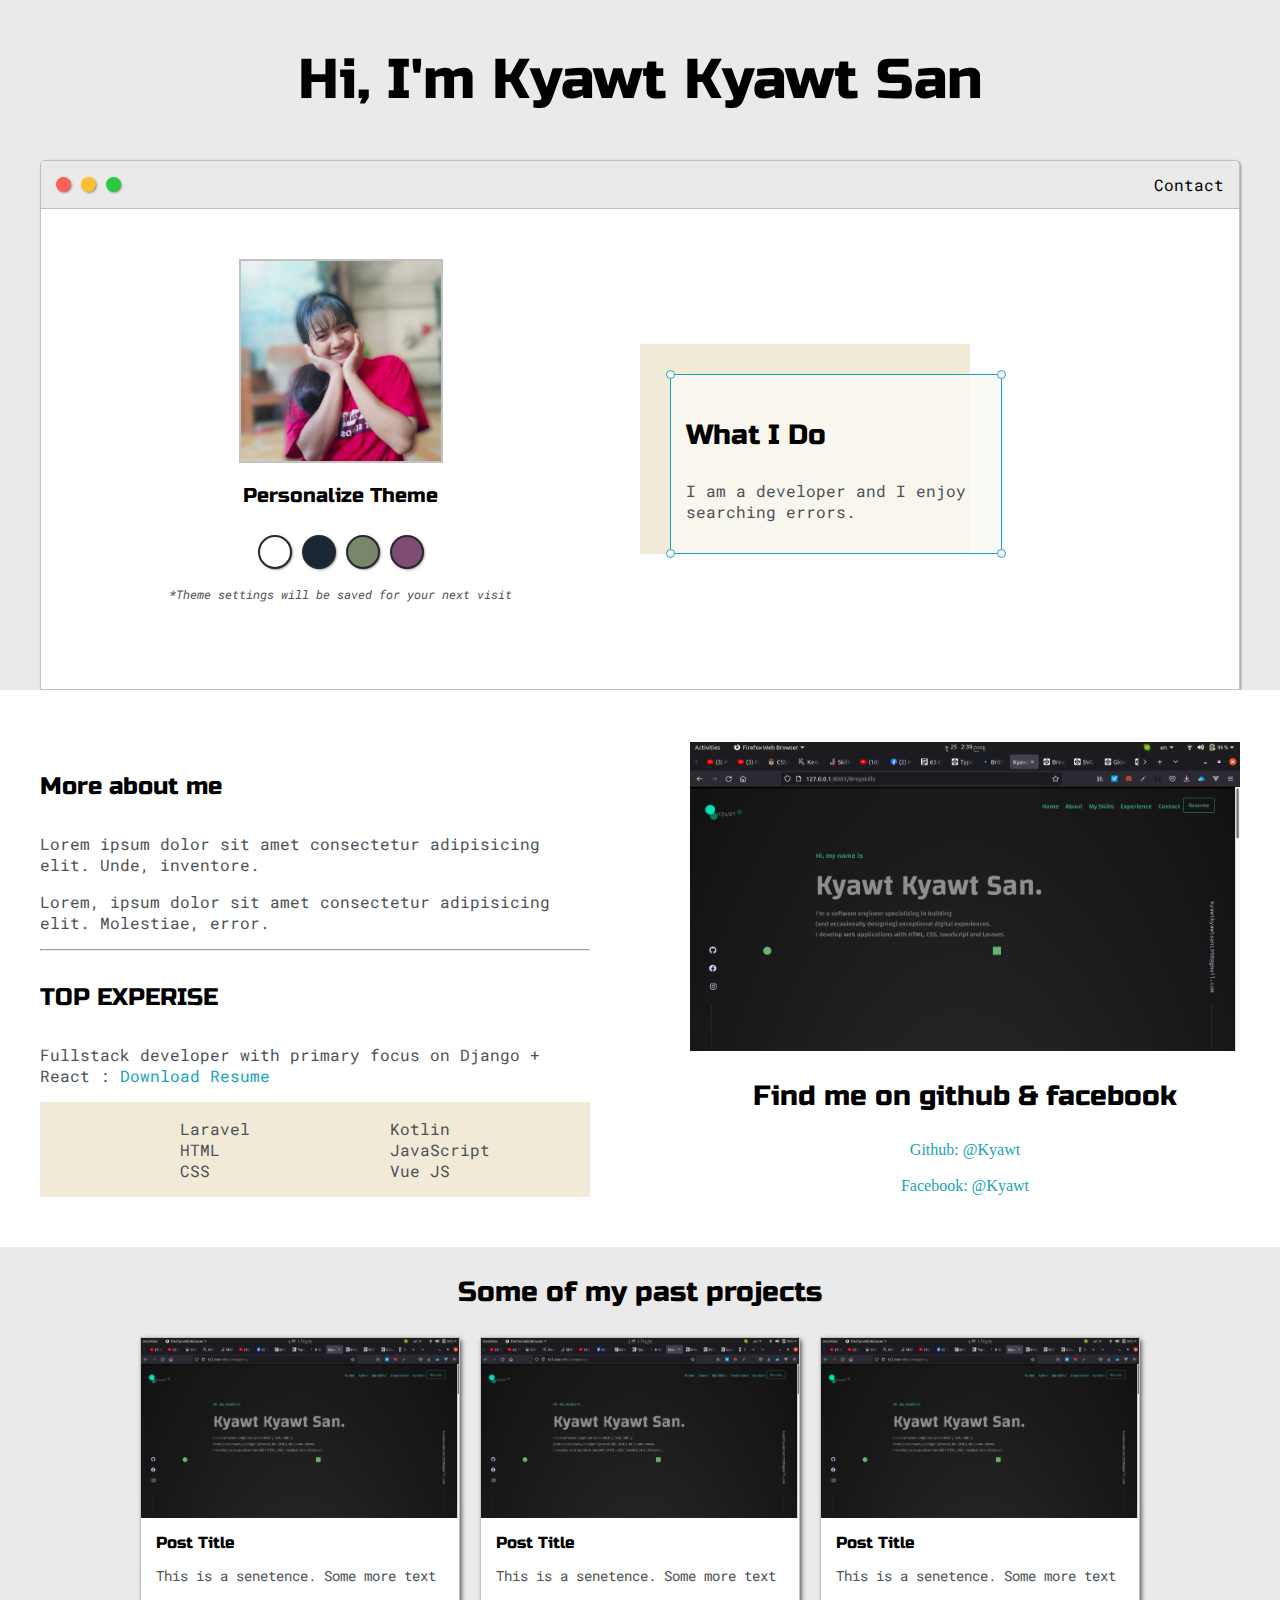
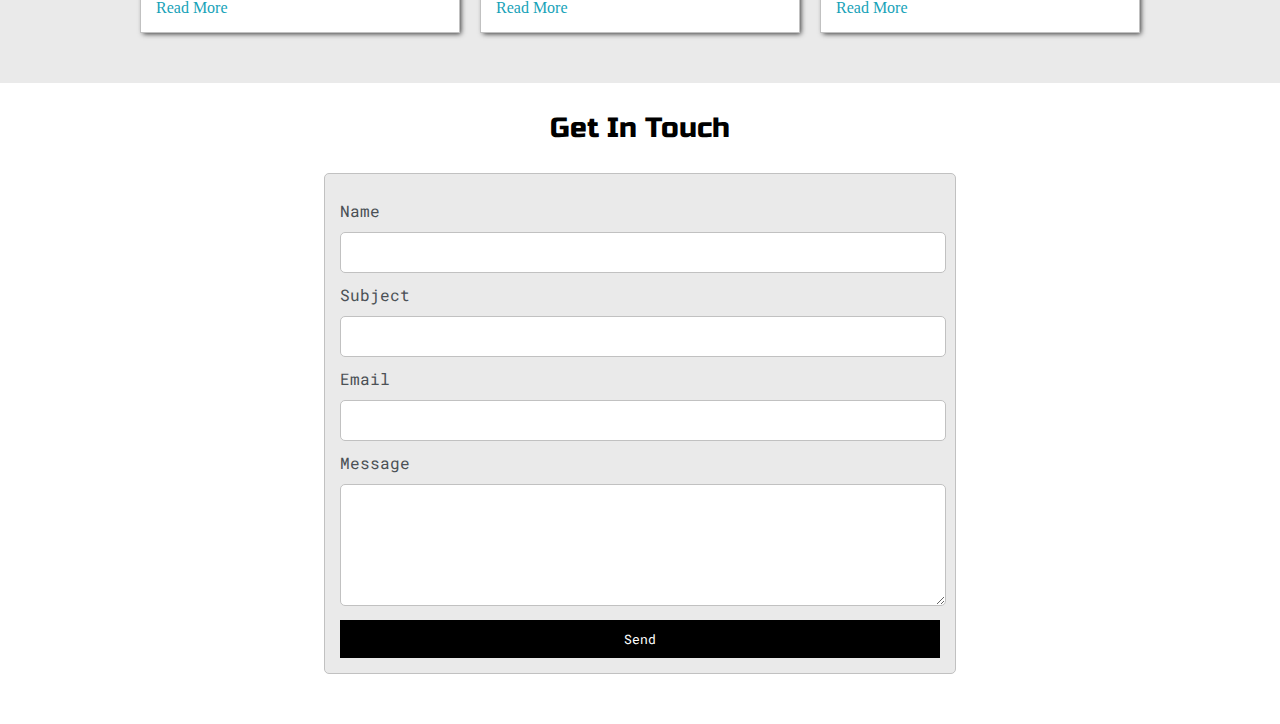
<file: index.html>
<!DOCTYPE html>
<html lang="en">
<head>
    <meta charset="UTF-8">
    <meta http-equiv="X-UA-Compatible" content="IE=edge">
    <meta name="viewport" content="width=device-width, initial-scale=1.0">
    <title>Kyawt Kyawt San</title>
    <link href="https://fonts.googleapis.com/css2?family=Roboto+Mono:wght@500&family=Russo+One&display=swap" rel="stylesheet"> 
    <link href="https://fonts.googleapis.com/css2?family=Russo+One&display=swap" rel="stylesheet"> 
    <link rel="stylesheet" href="css/style.css">
    <link id="theme-style" rel="stylesheet" type="text/css" href="">

</head>
<body>
    <section class="s1">
        <div class="main-container">
            <div class="greeting-wrapper">
                <h1>Hi, I'm Kyawt Kyawt San</h1>
            </div>

            <div class="intro-wrapper">
                <div class="nav-wrapper">
                    <div class="dots-wrapper">
                        <div id="dot-1" class="browser-dot"></div>
                        <div id="dot-2" class="browser-dot"></div>
                        <div id="dot-3" class="browser-dot"></div>
                    </div>
                    <ul id="navigation">
                        <li><a href="#">Contact</a> </li>
                    </ul>
                </div>
                <div class="left-column">
                    <img id="profile_pic" src="images/kyawt.png" alt="">
                    <h5 style="text-align: center; line-height: 0;">Personalize Theme</h5>
                    
                    <div id="theme-options-wrapper">
                        <div data-mode="light" id="light-mode" class="theme-dot"></div>
                        <div data-mode="blue" id="blue-mode" class="theme-dot"></div>
                        <div data-mode="green" id="green-mode" class="theme-dot"></div>
                        <div data-mode="purple" id="purple-mode" class="theme-dot"></div>
                    </div>

                    <p id="settings-note">*Theme settings will be saved for your next visit</p>
                </div>
                <div class="right-column">

                    <div id="preview-shadow">
                        <div id="preview">
                            <div id="corner-tl" class="corner">
    
                            </div>
                            <div id="corner-tr" class="corner">
    
                            </div>
                            <h3>What I Do</h3>
                            <p>I am a developer and I enjoy searching errors.</p>
                            <div id="corner-br" class="corner">
    
                            </div>
                            <div id="corner-bl" class="corner">
    
                            </div>
                        </div>
                    </div>
                </div>
            </div>

        </div>
    </section>

    <section class="s2">
        <div class="main-container">
            <div class="about-wrapper">
                <div class="about-me">
                    <h4>More about me</h4>
                    <p>Lorem ipsum dolor sit amet consectetur adipisicing elit. Unde, inventore.</p>
                    <p>Lorem, ipsum dolor sit amet consectetur adipisicing elit. Molestiae, error.</p>
                    <hr>
                    <h4>TOP EXPERISE</h4>
                    
                    <p>Fullstack developer with primary focus on Django + React : <a target="_blank" href="resume.pdf">Download Resume</a></p>
                    
                    <div id="skills">
                        <ul>
                            <li>Laravel</li>
                            <li>HTML</li>
                            <li>CSS</li>
                            
                        </ul>
                        <ul>
                            <li>Kotlin</li>
                            <li>JavaScript</li>
                            <li>Vue JS</li>
                        </ul>
                    </div>
                </div>

                <div class="social-links">
                    <img id="social_img" src="images/projectone.png" alt="">
                    <h3>Find me on github & facebook</h3>
                    
                    <a target="_blank" href="#">Github: @Kyawt</a> <br>
                    <a target="_blank" href="#">Facebook: @Kyawt</a>
                </div>
            </div>
        </div>
    </section>

    <section class="s1">
        <div class="main-container">
            <h3 style="text-align: center;">Some of my past projects</h3>

            <div class="post-wrapper">
                <div>
                    <div class="post">
                        <img class="thumbnail" src="images/projectone.png" alt="">
                        <div class="post-preview">
                            <h6 class="post-title">Post Title</h6>
                            <p class="post-intro">This is a senetence. Some more text</p>
                            <a href="post.html">Read More</a>
                        </div>
                    </div>
                </div>
                <div>
                    <div class="post">
                        <img class="thumbnail" src="images/projectone.png" alt="">
                        <div class="post-preview">
                            <h6 class="post-title">Post Title</h6>
                            <p class="post-intro">This is a senetence. Some more text</p>
                            <a href="post.html">Read More</a>
                        </div>
                    </div>
                </div>
                <div>
                    <div class="post">
                        <img class="thumbnail" src="images/projectone.png" alt="">
                        <div class="post-preview">
                            <h6 class="post-title">Post Title</h6>
                            <p class="post-intro">This is a senetence. Some more text</p>
                            <a href="post.html">Read More</a>
                        </div>
                    </div>
                </div>
            </div>
        </div>
    </section>

    <section class="s2">
        <div class="main-container">
            <h3 style="text-align: center;">Get In Touch</h3>

            <form action="" id="contact-form">
                <label for="">Name</label>
                <input type="text" class="input-field" name="name">

                <label for="">Subject</label>
                <input type="text" class="input-field" name="subject">

                <label for="">Email</label>
                <input type="text" class="input-field" name="email">

                <label for="">Message</label>
                <textarea name="message" class="input-field"></textarea>
                <input id="submit-btn" type="submit" value="Send">
            </form>
        </div>
    </section>

    <script type="text/javascript" src="js/style.js"></script>
</body>
</html>
</file>
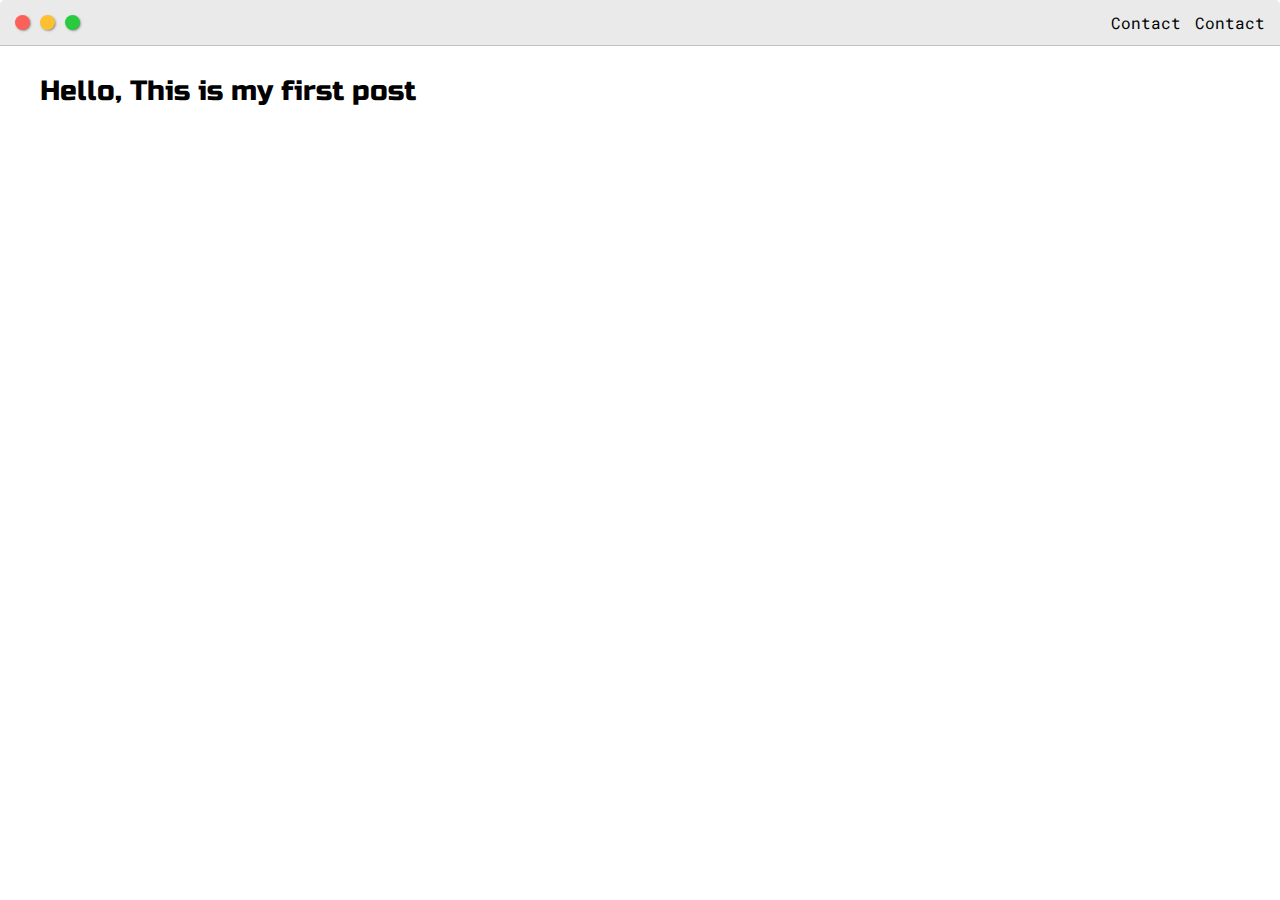
<file: post.html>
<!DOCTYPE html>
<html lang="en">
<head>
    <meta charset="UTF-8">
    <meta http-equiv="X-UA-Compatible" content="IE=edge">
    <meta name="viewport" content="width=device-width, initial-scale=1.0">
    <title>Kyawt Kyawt San</title>
    <link href="https://fonts.googleapis.com/css2?family=Roboto+Mono:wght@500&family=Russo+One&display=swap" rel="stylesheet"> 
    <link href="https://fonts.googleapis.com/css2?family=Russo+One&display=swap" rel="stylesheet"> 
    <link rel="stylesheet" href="css/style.css">
    <link id="theme-style" rel="stylesheet" type="text/css" href="">

</head>
<body>
    <div class="nav-wrapper">
        <div class="dots-wrapper">
            <div id="dot-1" class="browser-dot"></div>
            <div id="dot-2" class="browser-dot"></div>
            <div id="dot-3" class="browser-dot"></div>
        </div>
        <ul id="navigation">
            <li><a href="#">Contact</a> </li>
            <li><a href="#">Contact</a> </li>
        </ul>
    </div>
    <div class="main-container">
        <h3>Hello, This is my first post</h3>
    </div>

    <script type="text/javascript" src="js/style.js"></script>

</body>
</html>
</file>
<file: css/style.css>
:root{
    --mainColor:#eaeaea;
    --secondaryColor:#fff;

    --borderColor:#c1c1c1;

    --mainText:black;
    --secondaryText :#4b5156;

    --previewBg: rgb(251, 249, 243, 0.8);
    --previewShadow: #f0ead6;

    --themeDotBorder: #24292e;

    --btnColor:black;
}

html, body{
    padding: 0;
    margin: 0;
}

body *{
    transition: 0.3s;
}

h1, h2, h3, h4, h5, h6, strong {
    color: var(--mainText);
    font-family: 'Russo One', sans-serif;
    font-weight: 500;
}

a{
    text-decoration: none;
    color: #17a2b8;
}

ul{
    list-style: none
    ;
}

h1 {font-size: 56px;}
h2 {font-size: 36px;}
h3 {font-size: 28px;}
h4 {font-size: 24px;}
h5 {font-size: 20px;}
h6 {font-size: 16px;}


p, li, span, label, input, textarea{
    color: var(--secondaryText);
    font-family: 'Roboto Mono', monospace;
}

.s1{
    background-color: var(--mainColor);
    border-bottom: var(--borderColor);
    overflow: auto;
}
.s2{
    background-color: var(--secondaryColor);
    border-bottom: var(--borderColor);
    overflow: auto;
}

.main-container{
    width: 1200px;
    margin: 0 auto;
}

.greeting-wrapper{
    display: grid;
    text-align: center;
    align-content: center;
    min-height: 10em;
}

.intro-wrapper{
    background-color: var(--secondaryColor);
    border: 1px solid var(--borderColor);
    border-radius:5px 5px 0 0;
    box-shadow: 1px 1px 3px -1px rgba(0,0,0,0.75);
    -webkit-box-shadow: 1px 1px 3px -1px rgba(0,0,0,0.75);
    -moz-box-shadow: 1px 1px 3px -1px rgba(0,0,0,0.75);
    display: grid;
    grid-template-columns: 1fr 1fr;
    grid-template-rows: 3em 30em;
    grid-template-areas: 
        'nav-wrapper nav-wrapper'
        'left-column right-column';
}

.nav-wrapper{
    border-radius: 5px 5px 0 0;
    grid-area: nav-wrapper;
    border-bottom: 1px solid var(--borderColor);
    display: flex;
    justify-content: space-between;
    align-items: center;
    background-color: var(--mainColor);
}

#navigation a{
    color: var(--mainText);
}

#navigation{
    margin: 0;
    padding: 10px;
}

#navigation li{
    display: inline-flex;
    margin-right: 5px;
    margin-left: 5px;
}

.dots-wrapper{
    display: flex;
    padding: 10px;
}

#dot-1{
    background-color: #FC6058;
}
#dot-2{
    background-color: #FEC02F;
}
#dot-3{
    background-color: #2ACA3E;
}

.browser-dot{
    background-color: black;
    height: 15px;
    width: 15px;
    border-radius: 50%;
    margin: 5px;
    box-shadow: 1px 1px 3px -1px rgba(0,0,0,0.75);
    -webkit-box-shadow: 1px 1px 3px -1px rgba(0,0,0,0.75);
    -moz-box-shadow: 1px 1px 3px -1px rgba(0,0,0,0.75);
    

}
.left-column{
    grid-area: left-column;
    padding-top: 50px;
    padding-bottom: 50px;
}

#profile_pic{
    display: block;
    margin: 0 auto;
    height: 200px;
    width: 200px;
    object-fit: cover;
    border: 2px solid var(--borderColor);
}

#theme-options-wrapper{
    display: flex;
    justify-content: center;
}

.theme-dot{
    height: 30px;
    width: 30px;
    border-radius: 50%;
    background-color: black;
    margin: 5px;
    border: 2px solid var(--themeDotBorder);
    box-shadow: 1px 1px 3px -1px rgba(0,0,0,0.75);
    -webkit-box-shadow: 1px 1px 3px -1px rgba(0,0,0,0.75);
    -moz-box-shadow: 1px 1px 3px -1px rgba(0,0,0,0.75);
    cursor: pointer;
}

.theme-dot:hover{
    border-width: 5px;
}
#light-mode{
    background-color: #fff;
}

#blue-mode{
    background-color: #192734;
}

#green-mode{
    background-color: #78866b;
}

#purple-mode{
    background-color: #7E4C74;
}

#settings-note{
    font-size: 12px;
    font-style: italic;
    text-align: center;
}

.right-column{
    grid-area: right-column;
    display: grid;
    align-content: center;

    padding-top: 50px;
    padding-bottom: 50px;
}

#preview-shadow{
    background-color: var(--previewShadow);
    width: 300px;
    height: 180px;
    padding-left: 30px;
    padding-top: 30px;
}

#preview{
    width: 300px;
    border: 1.5px solid #17a2b8;
    background-color: var(--previewBg);
    padding: 15px;
    position: relative;
}

.corner{
    width: 7px;
    height: 7px;
    border-radius: 50%;
    border: 1.5px solid #17a2b8;
    background-color: #fff;
    position: absolute;
}

#corner-tl{
    top: -5px;
    left: -5px;
}

#corner-tr{
    top: -5px;
    right: -5px;
}

#corner-br{
    bottom: -5px;
    right: -5px;
}

#corner-bl{
    bottom: -5px;
    left: -5px;
}

.about-wrapper{
    display: grid;
    grid-template-columns: repeat(auto-fit, minmax(320px, 1fr));
    padding-bottom: 50px;
    padding-top: 50px;
    gap: 100px;
}

#social_img{
    width: 100%;
}

.social-links{
    display: grid;
    align-content: center;
    text-align: center;
}

#skills{
    display: flex;
    justify-content: space-evenly;
    background-color: var(--previewShadow);
}

.post-wrapper{
    display: grid;
    grid-template-columns: repeat(auto-fit, 320px);
    gap: 20px;
    justify-content: center;
    padding-bottom: 50px;
}

.post{
    border: 1px solid var(--borderColor);
    box-shadow: 2px 2px 5px -1px rgba(0,0,0,0.75);
    -webkit-box-shadow: 2px 2px 5px -1px rgba(0,0,0,0.75);
    -moz-box-shadow: 2px 2px 5px -1px rgba(0,0,0,0.75);

}

.thumbnail{
    width: 100%;
    height: 180px;
    display: block;
    object-fit: cover;
}

.post-preview{
    background-color: #fff;
    padding: 15px;
}

.post-title{
    color: black;
    margin: 0;
}

.post-intro{
    color: #4b5156;
    font-size: 14px;
}

#contact-form{
    display: block;
    max-width: 600px;
    margin: 0 auto;
    border: 1px solid var(--borderColor);
    padding: 15px;
    border-radius: 5px;
    background-color: var(--mainColor);
    margin-bottom: 50px;
}

.input-field{
    width: 100%;
    padding-top: 10px;
    padding-bottom: 10px;
    background-color: var(--secondaryColor);
    border-radius: 5px;
    border: 1px solid var(--borderColor);
    font-size: 14px;
}

#contact-form label{
    line-height: 2.7em;
}

#contact-form textarea{
    min-height: 100px;
    font-size: 14px;
}

#submit-btn{
    margin-top: 10px;
    width: 100%;
    padding-top: 10px;
    padding-bottom: 10px;
    color: #fff;
    background-color: var(--btnColor);
    border: none;
}


@media screen and (max-width: 1200px) {
    .main-container{
        width: 95%;
    }
}

@media screen and (max-width: 800px) {
    .intro-wrapper{  
        grid-template-columns: 1fr;
        grid-template-areas: 
            'nav-wrapper'
            'left-column'
            'right-column';
    }
    .right-column{
        justify-content: center;
    }
}
</file>
